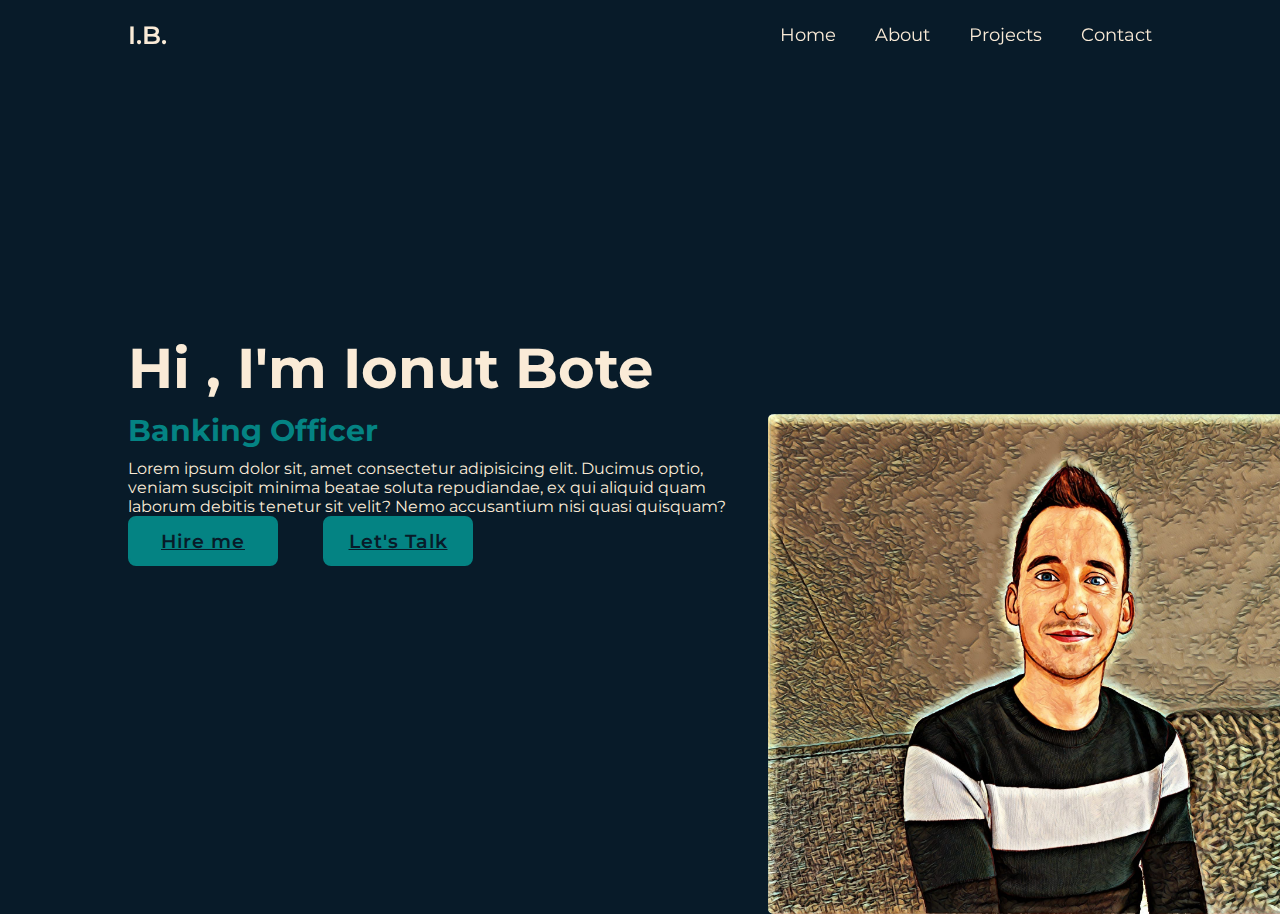
<file: index.html>
<!DOCTYPE html>
<html lang="en">
  <head>
    <meta charset="UTF-8" />
    <meta http-equiv="X-UA-Compatible" content="IE=edge" />
    <meta name="viewport" content="width=device-width, initial-scale=1.0" />
    <title>Portofolio</title>
    <link rel="stylesheet" href="style.css" />
    <link rel="preconnect" href="https://fonts.googleapis.com" />
    <link rel="preconnect" href="https://fonts.gstatic.com" crossorigin />
    <link
      href="https://fonts.googleapis.com/css2?family=Alkatra:wght@600&display=swap"
      rel="stylesheet"
    />
    <link rel="preconnect" href="https://fonts.googleapis.com" />
    <link rel="preconnect" href="https://fonts.gstatic.com" crossorigin />
    <link
      href="https://fonts.googleapis.com/css2?family=Montserrat:wght@400;700&display=swap"
      rel="stylesheet"
    />
  </head>
  <body>
    <div class="container">
      <header class="header">
        <a href="#" class="logo">I.B.</a>
        <nav class="navbar">
          <a href="index.html">Home</a>
          <a href="about.html">About</a>

          <a href="projects.html">Projects</a>
          <a href="contact.html">Contact</a>
        </nav>
      </header>
      <section class="home">
        <div class="home-content">
          <h1>Hi , I'm Ionut Bote</h1>
          <h3>Banking Officer</h3>
          <p>
            Lorem ipsum dolor sit, amet consectetur adipisicing elit. Ducimus
            optio, veniam suscipit minima beatae soluta repudiandae, ex qui
            aliquid quam laborum debitis tenetur sit velit? Nemo accusantium
            nisi quasi quisquam?
          </p>
          <div class="btn-box">
            <a href="#">Hire me</a>
            <a href="contact.html">Let's Talk</a>
          </div>
        </div>
      </section>
      <div class="sideimg">
        <img src="img.jpg" alt="" width="600px" height="500px" />
      </div>
    </div>
  </body>
</html>
</file>
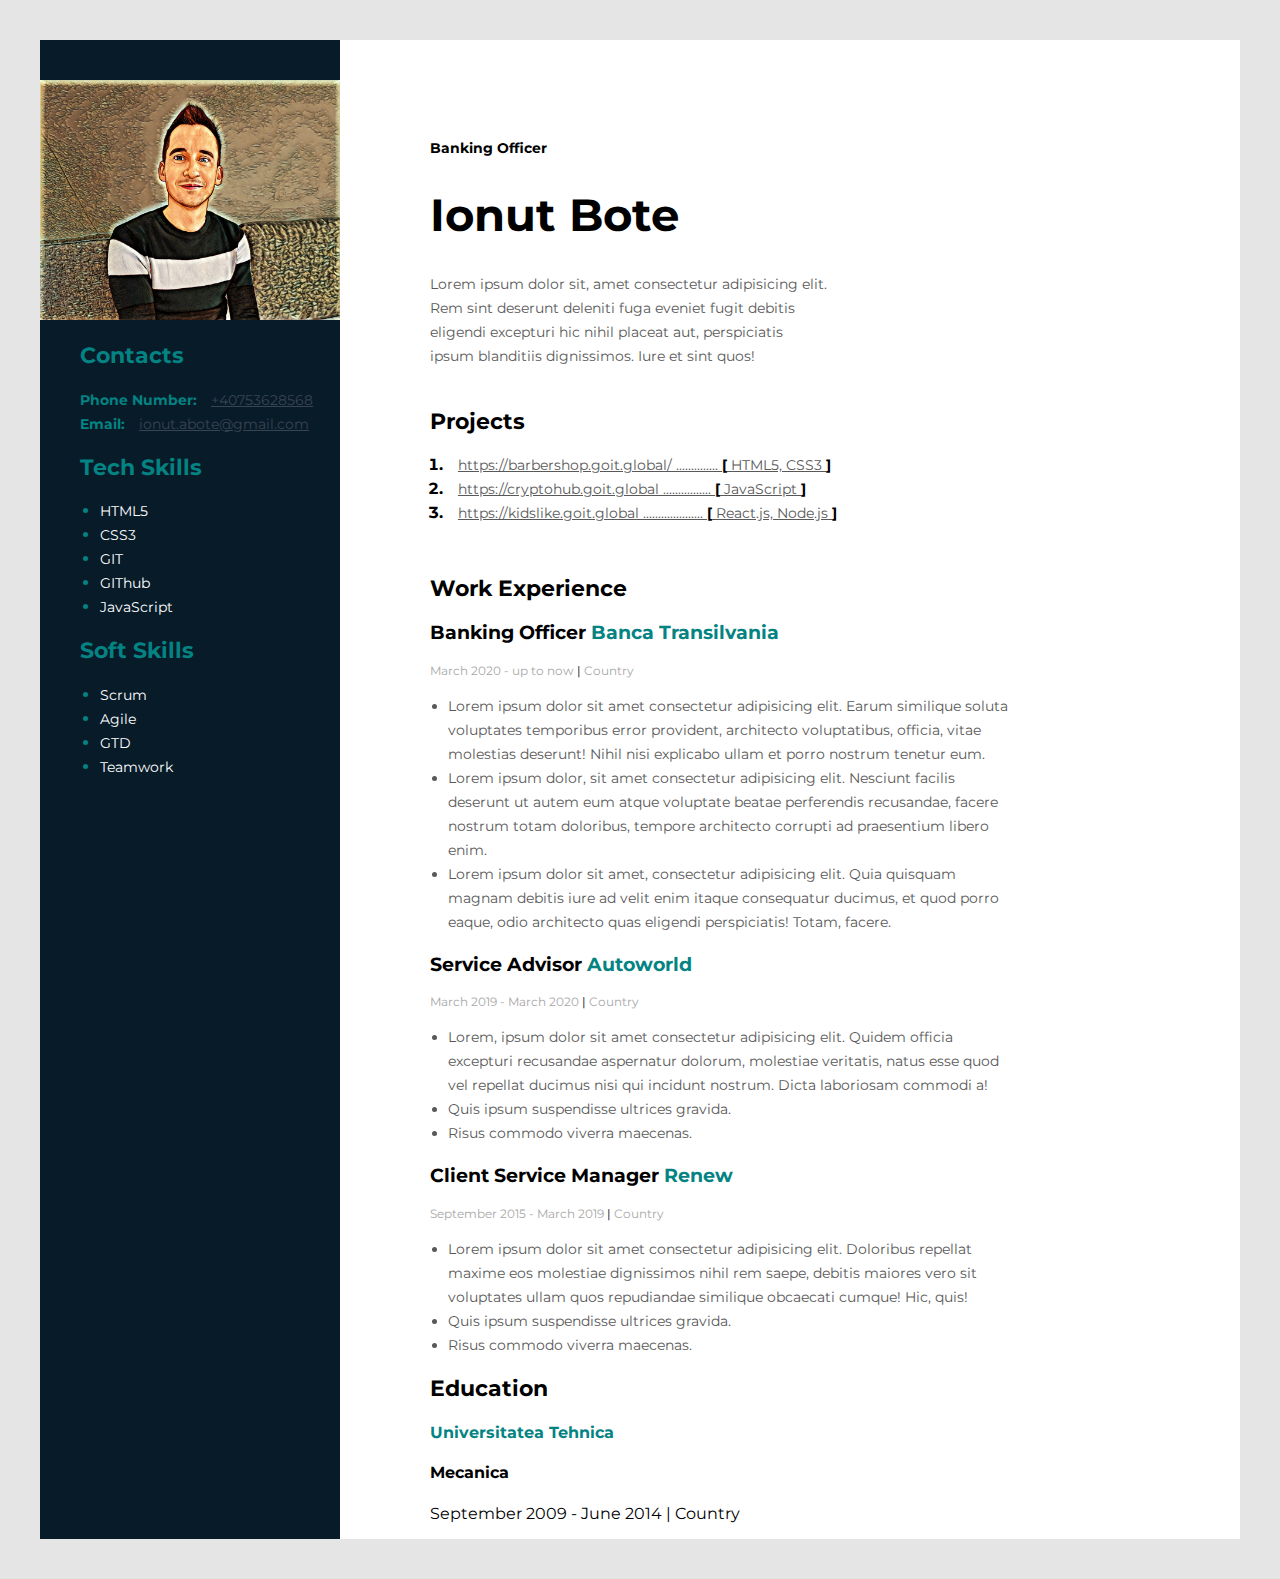
<file: cv.html>
<!DOCTYPE html>
<html lang="en">
  <head>
    <meta charset="UTF-8" />
    <meta http-equiv="X-UA-Compatible" content="IE=edge" />
    <meta name="viewport" content="width=device-width, initial-scale=1.0" />
    <link rel="preconnect" href="https://fonts.googleapis.com" />
    <link rel="preconnect" href="https://fonts.gstatic.com" crossorigin />
    <link
      href="https://fonts.googleapis.com/css2?family=Montserrat:wght@400;700&display=swap"
      rel="stylesheet"
    />
    <link rel="stylesheet" href="cv.css" />
    <title>Cv</title>
  </head>
  <body>
    <div class="main-section">
      <!--Main Section-->
      <div class="right-section">
        <!--About me section-->
        <div class="about-me-section">
          <h3 class="about-me-profesion">Banking Officer</h3>
          <h1 id="personName">Ionut Bote</h1>
          <p>
            Lorem ipsum dolor sit, amet consectetur adipisicing elit. Rem sint
            deserunt deleniti fuga eveniet fugit debitis eligendi excepturi hic
            nihil placeat aut, perspiciatis ipsum blanditiis dignissimos. Iure
            et sint quos!
          </p>
        </div>
        <!--Project section-->
        <div class="project-section">
          <!--Project-->
          <h2 class="block-title">Projects</h2>
          <ol>
            <li>
              <span class="projects-item">
                <a href="#">https://barbershop.goit.global/</a>
                ..............
                <span class="bracket">[</span> HTML5, CSS3
                <span class="bracket">]</span>
              </span>
            </li>
            <li>
              <span class="projects-item">
                <a href="#">https://cryptohub.goit.global</a>
                ................
                <span class="bracket">[</span> JavaScript
                <span class="bracket">]</span>
              </span>
            </li>
            <li>
              <span class="projects-item">
                <a href="#">https://kidslike.goit.global</a>
                ....................
                <span class="bracket">[</span> React.js, Node.js
                <span class="bracket">]</span>
              </span>
            </li>
          </ol>
        </div>
        <!--Work Experience-->
        <div>
          <div class="work-experience-setion">
            <h2 class="block-title">Work Experience</h2>
            <!--Company 3-->
            <div>
              <h3 class="work-experience-positon">
                Banking Officer
                <span class="work-experience-company">Banca Transilvania</span>
              </h3>
              <p class="work-experience-period">
                March 2020 - up to now
                <span class="line-break">|</span> Country
              </p>
              <ul class="work_experience_duties">
                <li>
                  Lorem ipsum dolor sit amet consectetur adipisicing elit. Earum
                  similique soluta voluptates temporibus error provident,
                  architecto voluptatibus, officia, vitae molestias deserunt!
                  Nihil nisi explicabo ullam et porro nostrum tenetur eum.
                </li>
                <li>
                  Lorem ipsum dolor, sit amet consectetur adipisicing elit.
                  Nesciunt facilis deserunt ut autem eum atque voluptate beatae
                  perferendis recusandae, facere nostrum totam doloribus,
                  tempore architecto corrupti ad praesentium libero enim.
                </li>
                <li>
                  Lorem ipsum dolor sit amet, consectetur adipisicing elit. Quia
                  quisquam magnam debitis iure ad velit enim itaque consequatur
                  ducimus, et quod porro eaque, odio architecto quas eligendi
                  perspiciatis! Totam, facere.
                </li>
              </ul>
            </div>
            <!--Company 2-->
            <div>
              <h3 class="work-experience-positon">
                Service Advisor
                <span class="work-experience-company">Autoworld</span>
              </h3>

              <p class="work-experience-period">
                March 2019 - March 2020
                <span class="line-break">|</span> Country
              </p>
              <ul class="work_experience_duties">
                <li>
                  Lorem, ipsum dolor sit amet consectetur adipisicing elit.
                  Quidem officia excepturi recusandae aspernatur dolorum,
                  molestiae veritatis, natus esse quod vel repellat ducimus nisi
                  qui incidunt nostrum. Dicta laboriosam commodi a!
                </li>
                <li>Quis ipsum suspendisse ultrices gravida.</li>
                <li>Risus commodo viverra maecenas.</li>
              </ul>
            </div>
            <!--Company 1-->
            <div>
              <h3 class="work-experience-positon">
                Client Service Manager
                <span class="work-experience-company">Renew</span>
              </h3>
              <p class="work-experience-period">
                September 2015 - March 2019
                <span class="line-break">|</span> Country
              </p>
              <ul class="work_experience_duties">
                <li>
                  Lorem ipsum dolor sit amet consectetur adipisicing elit.
                  Doloribus repellat maxime eos molestiae dignissimos nihil rem
                  saepe, debitis maiores vero sit voluptates ullam quos
                  repudiandae similique obcaecati cumque! Hic, quis!
                </li>
                <li>Quis ipsum suspendisse ultrices gravida.</li>
                <li>Risus commodo viverra maecenas.</li>
              </ul>
            </div>
          </div>

          <!--Education-->
          <div class="education-section">
            <h2 class="block-title">Education</h2>
            <h4 class="education-name">Universitatea Tehnica</h4>
            <h4>Mecanica</h4>
            <p class="period-education">
              September 2009 - June 2014
              <span class="line-break">|</span> Country
            </p>
          </div>
        </div>
      </div>
      <!--Left Side (mai ingusta)-->
      <aside class="sidebar-section">
        <img src="img.jpg" alt="no photo" width="300" height="240" />
        <div>
          <!--Contacts-->
          <div class="contacts-section">
            <h2 class="sidebar-title">Contacts</h2>
            <div>
              <span class="contacts-section-type">Phone Number:</span>
              <a class="contact-section-value" href="tel:+40753628568"
                >+40753628568</a
              >
            </div>
            <div>
              <span class="contacts-section-type">Email:</span>
              <a
                class="contact-section-value"
                href="mailto:ionur.abote@gmail.com"
                >ionut.abote@gmail.com</a
              >
            </div>
          </div>
          <!--Tech Skills-->
          <div class="tech-sckills-section">
            <h2 class="sidebar-title">Tech Skills</h2>
            <ul>
              <li><span>HTML5</span></li>
              <li><span>CSS3</span></li>
              <li><span>GIT</span></li>
              <li><span>GIThub</span></li>
              <li><span>JavaScript</span></li>
            </ul>
          </div>
          <!--Soft Skills-->
          <div class="soft-skills-section">
            <h2 class="sidebar-title">Soft Skills</h2>
            <ul>
              <li><span>Scrum</span></li>
              <li><span>Agile</span></li>
              <li><span>GTD</span></li>
              <li><span>Teamwork</span></li>
            </ul>
          </div>
        </div>
      </aside>
    </div>
  </body>
</html>
</file>
<file: style.css>
* {
  margin: 0;
  padding: 0;
  box-sizing: border-box;
  font-family: "Montserrat", sans-serif;
}
@media (max-width: 800px) {
  /* .container {
    display: grid;
    grid-template-areas:
      "header"
      " home "
      " img ";
    grid-template-rows: 1fr 2fr 2fr;
  } */
  /* .sideimg {
    grid-area: img;
    margin-top: 0px;
    padding-left: 10px;
  } */
  .header {
    width: 10vw;
  }
  .logo {
    display: none;
  }
}
body {
  background: #081b29;
  color: antiquewhite;
}
.header {
  grid-area: header;
  position: fixed;
  top: 0;
  left: 0;
  width: 100%;
  padding: 20px 10%;
  background: transparent;
  display: flex;
  justify-content: space-between;
  align-items: center;
}
.logo {
  font-size: 25px;
  color: antiquewhite;
  text-decoration: none;
  font-weight: 600;
}
.navbar a {
  font-size: 18px;
  color: antiquewhite;
  text-decoration: none;
  font-weight: 400;
  margin-left: 35px;
  justify-content: baseline;
}
.home {
  grid-area: home;
  height: 100vh;
  display: flex;
  align-items: center;
  padding: 0 10%;
}
.home-content {
  max-width: 600px;
}
.home-content h1 {
  font-size: 56px;
  font-family: 600;
}
.home-content h3 {
  margin-top: 10px;
  font-size: 30px;
  font-weight: 700;
  color: rgb(4, 131, 131);
}
.home-content p {
  margin-top: 10px;
  font-size: 16px;
}
.home-content .btn-box {
  width: 345px;
  height: 50px;
  justify-content: space-between;
  display: flex;
}
.btn-box a {
  display: inline-flex;
  justify-content: center;
  align-items: center;
  width: 150px;
  height: 100%;
  background: rgb(4, 131, 131);
  border: 2px solid rgb(4, 131, 131);
  border-radius: 8px;
  font-size: 19px;
  color: #081b29;
  letter-spacing: 1px;
  font-weight: 600;
}
.sideimg {
  display: flex;
  align-items: center;
  padding: 0 60%;
  margin-top: -38%;
  grid-area: img;
}
@media (max-width: 800px) {
  .sideimg {
    padding: 25% 10%;
  }
}
img {
  /* grid-area: img; */
  border-radius: 1%;
}
</file>
<file: cv.css>
body {
  background-color: #e5e5e5;
  font-family: "Montserrat", sans-serif;
}
.right-section {
  padding-left: 90px;
  padding-right: 220px;
  background-color: #fff;
}
.about-me-profesion {
  color: black;
  font-family: "Montserrat";
  font-style: normal;
  font-weight: 700;
  font-size: 14px;
  line-height: 17px;
  margin-top: 100px;
}
#personName {
  font-family: "Montserrat";
  font-style: normal;
  font-weight: 700;
  font-size: 45px;
  line-height: 55px;
  margin-top: 30px;
}
.main-section {
  display: flex;
  flex-direction: row-reverse;
  width: 1200px;
  margin: 40px auto;
}
.about-me-section {
  width: 400px;
}
.about-me-section p {
  font-family: "Montserrat";
  font-style: normal;
  font-weight: 400;
  font-size: 14px;
  line-height: 24px;
  color: #595959;
}
.project-section {
  /* margin-top: 40px;*/
  margin: 40px 0 0 0;
}
.block-title {
  font-family: "Montserrat";
  font-style: normal;
  font-weight: 700;
  font-size: 22px;
  line-height: 27px;
  color: #000;
}
ol li {
  color: #000;
  font-weight: 700;
}

.bracket {
  color: #000;
  font-weight: 700;
}
.project-section ol {
  padding-left: 18px;
}
.projects-item {
  font-family: "Montserrat";
  font-style: normal;
  font-weight: 400;
  font-size: 14px;
  line-height: 24px;
  text-decoration-line: underline;
  color: #595959;
  margin-left: 10px;
}
.projects-item a {
  color: #595959;
}
.line-break {
  color: #000;
}
.work-experience-setion {
  margin-top: 50px;
}
.work-experience-company,
.education-name {
  color: rgb(4, 131, 131);
}
.work-experience-period {
  font-family: "Montserrat";
  font-style: normal;
  font-weight: 400;
  font-size: 12px;
  line-height: 15px;
  color: #a8a8a8;
}
.work_experience_duties {
  padding-left: 18px;
}
.work_experience_duties li {
  font-family: "Montserrat";
  font-style: normal;
  font-weight: 400;
  font-size: 14px;
  line-height: 24px;
  color: #595959;
}

.sidebar-section {
  background: #081b29;
}
.sidebar-section img {
  margin-top: 40px;
}
.sidebar-title {
  font-style: normal;
  font-weight: 700;
  font-size: 22px;
  line-height: 27px;
  color: rgb(4, 131, 131);
}
.contacts-section,
.tech-sckills-section,
.soft-skills-section {
  margin-left: 40px;
}
.contacts-section-type {
  font-style: normal;
  font-weight: 700;
  font-size: 14px;
  line-height: 24px;
  color: rgb(4, 131, 131);
  margin-right: 10px;
}
.contact-section-value {
  font-style: normal;
  font-weight: 400;
  font-size: 14px;
  line-height: 24px;
  color: #3a4352;
}
.tech-sckills-section ul {
  color: rgb(4, 131, 131);
  padding-left: 20px;
}
.tech-sckills-section ul span {
  font-style: normal;
  font-weight: 400;
  font-size: 14px;
  line-height: 24px;
  color: #fff;
}

.soft-skills-section ul {
  color: rgb(4, 131, 131);
  padding-left: 20px;
}
.soft-skills-section ul span {
  font-style: normal;
  font-weight: 400;
  font-size: 14px;
  line-height: 24px;
  color: #fff;
}
</file>
